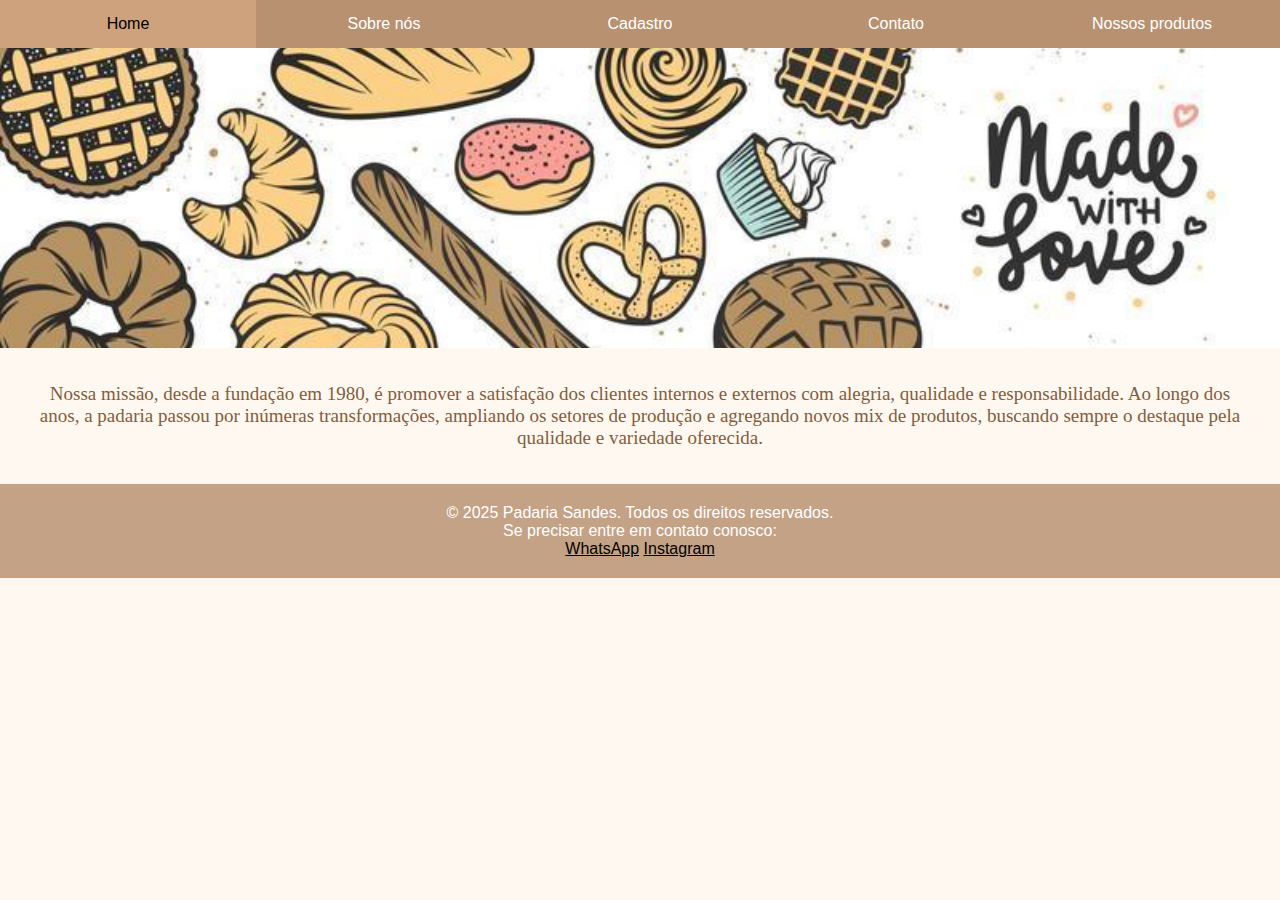
<file: Projeto de micro/index.html>
<!DOCTYPE html>
<html lang="pt-br">
<head>
    <meta charset="UTF-8">
    <meta name="viewport" content="width=device-width, initial-scale=1.0">
    
    <link rel="stylesheet" href="style.css">


    <link href="https://fonts.googleapis.com/css2?family=Roboto&display=swap" rel="stylesheet">

    <link rel="stylesheet" href="https://stackpath.bootstrapcdn.com/bootstrap/4.1.3/css/bootstrap.min.css" integrity="sha384-MCw98/SFnGE8fJT3GXwEOngsV7Zt27NXFoaoApmYm81iuXoPkFOJwJ8ERdknLPMO" crossorigin="anonymous">
    
    <link rel="stylesheet" href="style.css">

    <title>Padaria Sandes</title>

</head>
<body>
    <header>
        <nav class="menu">
            
            <ul>
                <li>
                    <a href="index.html" class="link">Home</a>
                </li>

                <li>
                    <a href="sobrenos.html" class="link">Sobre nós</a>
                </li>
                
                <li>
                    <a href="cadastro.html" class="link">Cadastro</a>
                </li>
                
                <li>
                    <a href="contato.html" class="link">Contato</a>
                </li>
                
                <li>
                    <a href="produtos.html" class="link">Nossos produtos</a>
                </li>

            </ul>
                
        </nav>
    </header>
    
    
    <div>
        <main>
            <div class="banner">
                <img src="bannerPadaria1.jpg"  alt="Banner oficial">
            </div>

            <div class="texto">
                <p>Nossa missão, desde a fundação em 1980, é promover a satisfação dos clientes internos e externos com alegria, qualidade e responsabilidade. Ao longo dos anos, a padaria passou por inúmeras transformações, ampliando os setores de produção e agregando novos mix de produtos, buscando sempre o destaque pela qualidade e variedade oferecida.</p>
            </div>
        </main>
    </div>


   <footer class="rodape">
    <div>
        <p>&copy; 2025 Padaria Sandes. Todos os direitos reservados.</p>
    </div>

    
    <div class="contato">
        <p>Se precisar entre em contato conosco:</p>
        <a href="11 988535498">WhatsApp</a>
        <a href="https://www.instagram.com/padariasandes?igsh=dmNjZTMwZ2xmNXNy">Instagram</a>
    </div>
   </footer>
    

</body>
</html>
</file>
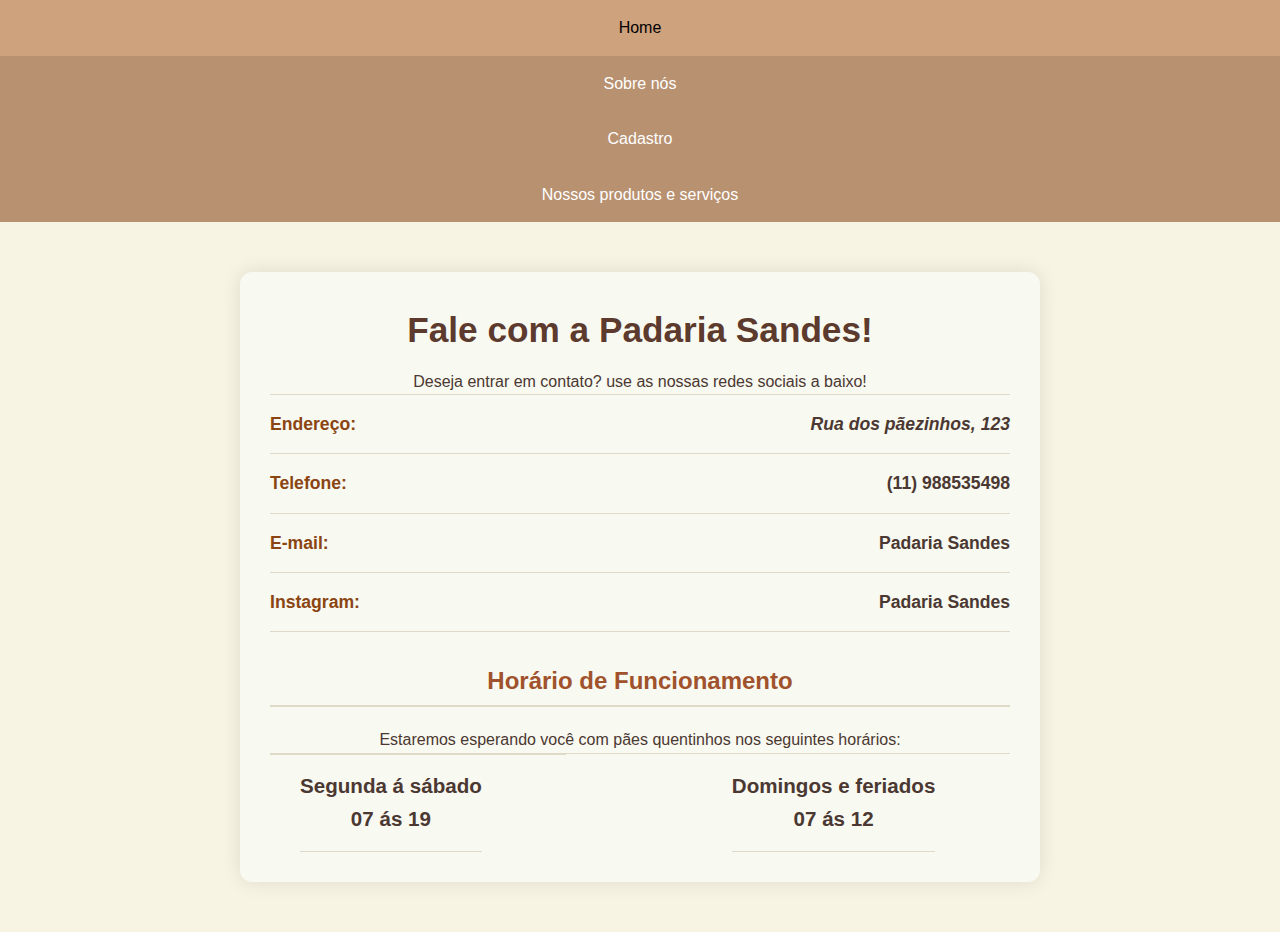
<file: contato.html>
<!DOCTYPE html>
<html lang="pt-br">
<head>
    <meta charset="UTF-8">
    <title>Contato da Padaria</title>
    <link rel= "stylesheet" href="stylec.css">
</head>
<body>
     <header>
        <nav class="menu">

           <li>
                    <a href="index.html" class="link">Home</a>
                </li>

                <li>
                    <a href="sobrenos.html" class="link">Sobre nós</a>
                </li>
                
                <li>
                    <a href="cadastro.html" class="link">Cadastro</a>
                </li>
                
                <li>
                    <a href="servicos.html" class="link">Nossos produtos e serviços</a>
                </li>

            </ul>
                
        </nav>
        
    </header>
    <main>
        <h1>Fale com a Padaria Sandes!</h1>
        
        <section>
            
            <p>Deseja entrar em contato? use as nossas redes sociais a baixo!</p>
            <ul>
                <li>
                    <strong>Endereço:</strong> 
                    <address > <a href="https://maps.app.goo.gl/kfFUEXCNnbMRjJYu8">Rua dos pãezinhos, 123 </a></address>
                </li>
                <li>
                    <strong>Telefone:</strong> 
                    <a href="tel:+5511988535498">(11) 988535498</a>
                </li>
                <li>
                    <strong>E-mail:</strong> 
                    <a href="mailto:padariasandes@gmail.com">Padaria Sandes</a>
                </li>
                <li><strong>Instagram:</strong>
                    <a href="https://www.instagram.com/padariasandes?igsh=MTFxZ3U0czhmaWlocw==">Padaria Sandes</a>
                </li>
            </ul>
        </section>

        <section>
            <h2>Horário de Funcionamento</h2>
            <p>Estaremos esperando você com pães quentinhos nos seguintes horários:</p>
            
            <h3>
                <div>
                <ul>
                <li>
                    <span>Segunda á sábado</span>
                <span>07 ás 19</span></li>
                
                <li><span>Domingos e feriados</span>
                <span>07 ás 12</span></li>
                </ul></div>
            </h3>
        </section>

    </main>
</body>
</html>
</file>
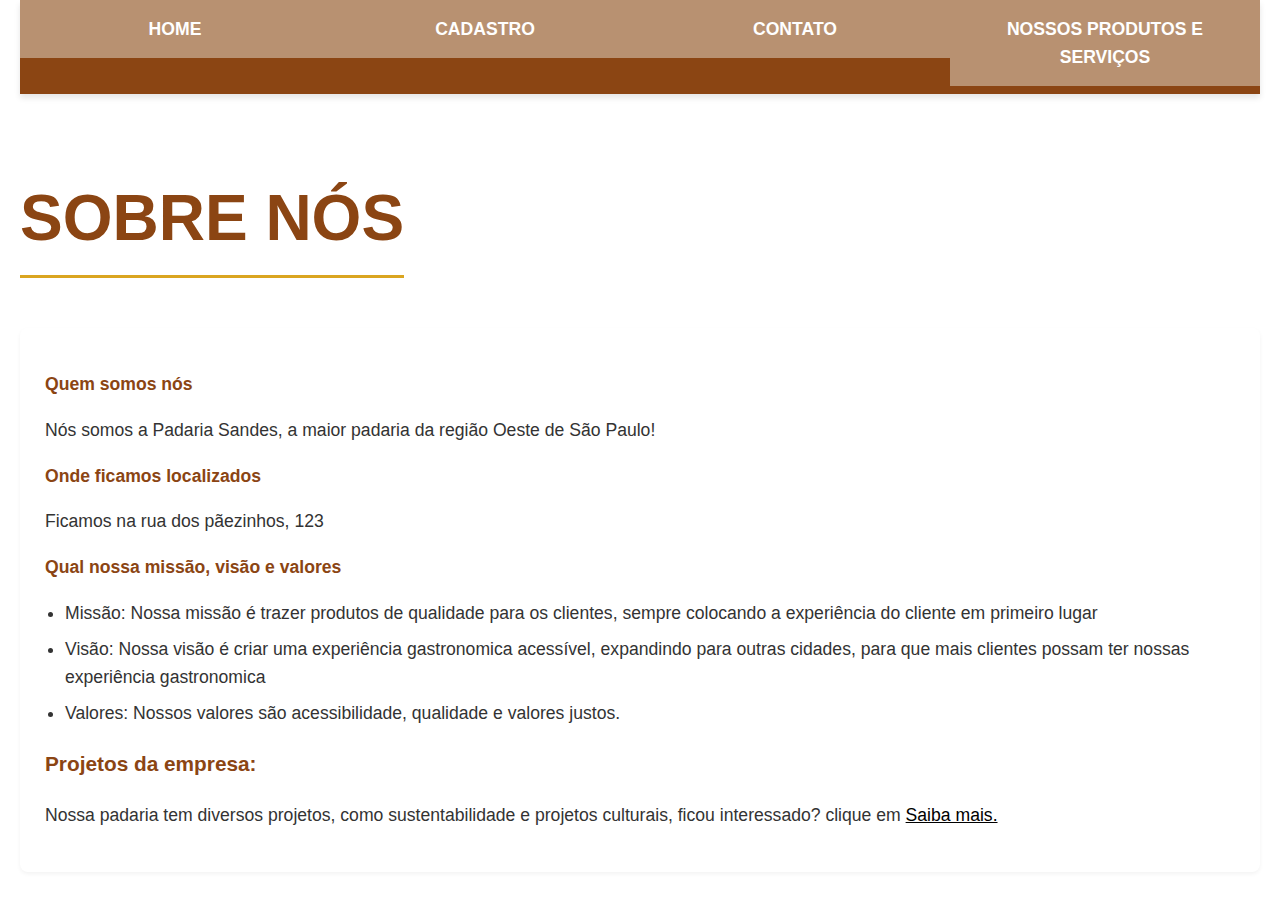
<file: sobrenos.html>
<!DOCTYPE html>
<html lang="pt-BR">

<head>
    <meta charset="UTF-8">
    <meta name="viewport" content="width=device-width, initial-scale=1.0">
    <title>Document</title>
    <link rel="stylesheet" href="stylesn.css">

    <header>
        <nav class="menu">
            
            <ul>
                <li>
                    <a href="index.html" class="link">Home</a>
                </li>
                
                <li>
                    <a href="cadastro.html" class="link">Cadastro</a>
                </li>
                
                <li>
                    <a href="contato.html" class="link">Contato</a>
                </li>
                
                <li>
                    <a href="servicos.html" class="link">Nossos produtos e serviços</a>
                </li>

            </ul>
                
        </nav>
        
    </header>

</head>

<body>

    <h1>SOBRE NÓS</h1>
        <div>
    <p><strong>Quem somos nós</strong></p>
    <p>Nós somos a Padaria Sandes, a maior padaria da região Oeste de São Paulo!</p>
        <p><strong>Onde ficamos localizados</strong></p>
        <p>Ficamos na rua dos pãezinhos, 123</p>
        <p><strong>Qual nossa missão, visão e valores</strong></p>
        <ul><li>Missão: Nossa missão é trazer produtos de qualidade para os clientes, sempre colocando a experiência do cliente em primeiro lugar
        </li>
        <li>Visão: Nossa visão é criar uma experiência gastronomica acessível, expandindo para outras cidades, para que mais clientes possam ter nossas experiência gastronomica
        </li>
        <li>Valores: Nossos valores são acessibilidade, qualidade e valores justos.
        </li>
    </ul>
        <h3>Projetos da empresa: </h3>
     <p> Nossa padaria tem diversos projetos, como sustentabilidade e projetos culturais,  ficou interessado? clique em <a href="projetos.html">Saiba mais.</a></p>
       
</div>

</body>

</html>
</file>
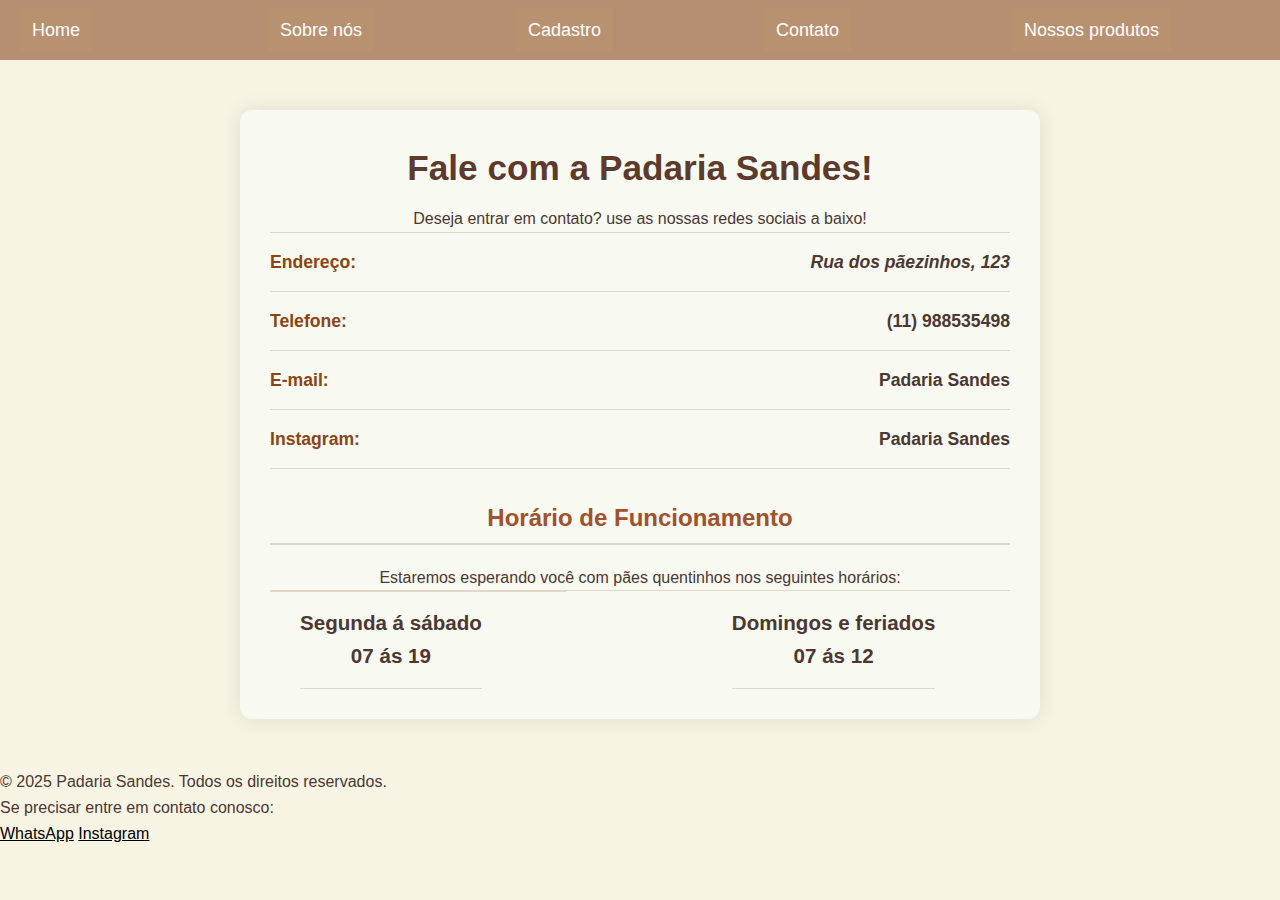
<file: Projeto de micro/contato.html>
<!DOCTYPE html>
<html lang="pt-br">
<head>
    <meta charset="UTF-8">

     <link rel="stylesheet" href="https://stackpath.bootstrapcdn.com/bootstrap/4.1.3/css/bootstrap.min.css" integrity="sha384-MCw98/SFnGE8fJT3GXwEOngsV7Zt27NXFoaoApmYm81iuXoPkFOJwJ8ERdknLPMO" crossorigin="anonymous">
    <link rel= "stylesheet" href="stylec.css">
    <title>Contato da Padaria</title>


</head>
<body>
    <header>
        <nav class="menu">
            
            <ul>
                <li>
                    <a href="index.html" class="link">Home</a>
                </li>

                <li>
                    <a href="sobrenos.html" class="link">Sobre nós</a>
                </li>
                
                <li>
                    <a href="cadastro.html" class="link">Cadastro</a>
                </li>
                
                <li>
                    <a href="contato.html" class="link">Contato</a>
                </li>
                
                <li>
                    <a href="produtos.html" class="link">Nossos produtos</a>
                </li>

            </ul>
                
        </nav>
        
    </header>
    
    <main>
        <h1>Fale com a Padaria Sandes!</h1>
        
        <section>
            
            <p>Deseja entrar em contato? use as nossas redes sociais a baixo!</p>
            <ul>
                <li>
                    <strong>Endereço:</strong> 
                    <address > <a href="https://maps.app.goo.gl/kfFUEXCNnbMRjJYu8">Rua dos pãezinhos, 123 </a></address>
                </li>
                <li>
                    <strong>Telefone:</strong> 
                    <a href="tel:+5511988535498">(11) 988535498</a>
                </li>
                <li>
                    <strong>E-mail:</strong> 
                    <a href="mailto:padariasandes@gmail.com">Padaria Sandes</a>
                </li>
                <li><strong>Instagram:</strong>
                    <a href="https://www.instagram.com/padariasandes?igsh=MTFxZ3U0czhmaWlocw==">Padaria Sandes</a>
                </li>
            </ul>
        </section>

        <section>
            <h2>Horário de Funcionamento</h2>
            <p>Estaremos esperando você com pães quentinhos nos seguintes horários:</p>
            
            <h3>
                <div>
                <ul>
                <li>
                    <span>Segunda á sábado</span>
                <span>07 ás 19</span></li>
                
                <li><span>Domingos e feriados</span>
                <span>07 ás 12</span></li>
                </ul></div>
            </h3>
        </section>

    </main>
    <footer class="rodape">
    <div>
        <p>&copy; 2025 Padaria Sandes. Todos os direitos reservados.</p>
    </div>

    
    <div class="contato">
        <p>Se precisar entre em contato conosco:</p>
        <a href="11 988535498">WhatsApp</a>
        <a href="https://www.instagram.com/padariasandes?igsh=dmNjZTMwZ2xmNXNy">Instagram</a>
    </div>
   </footer>
    
</body>
</html>
</file>
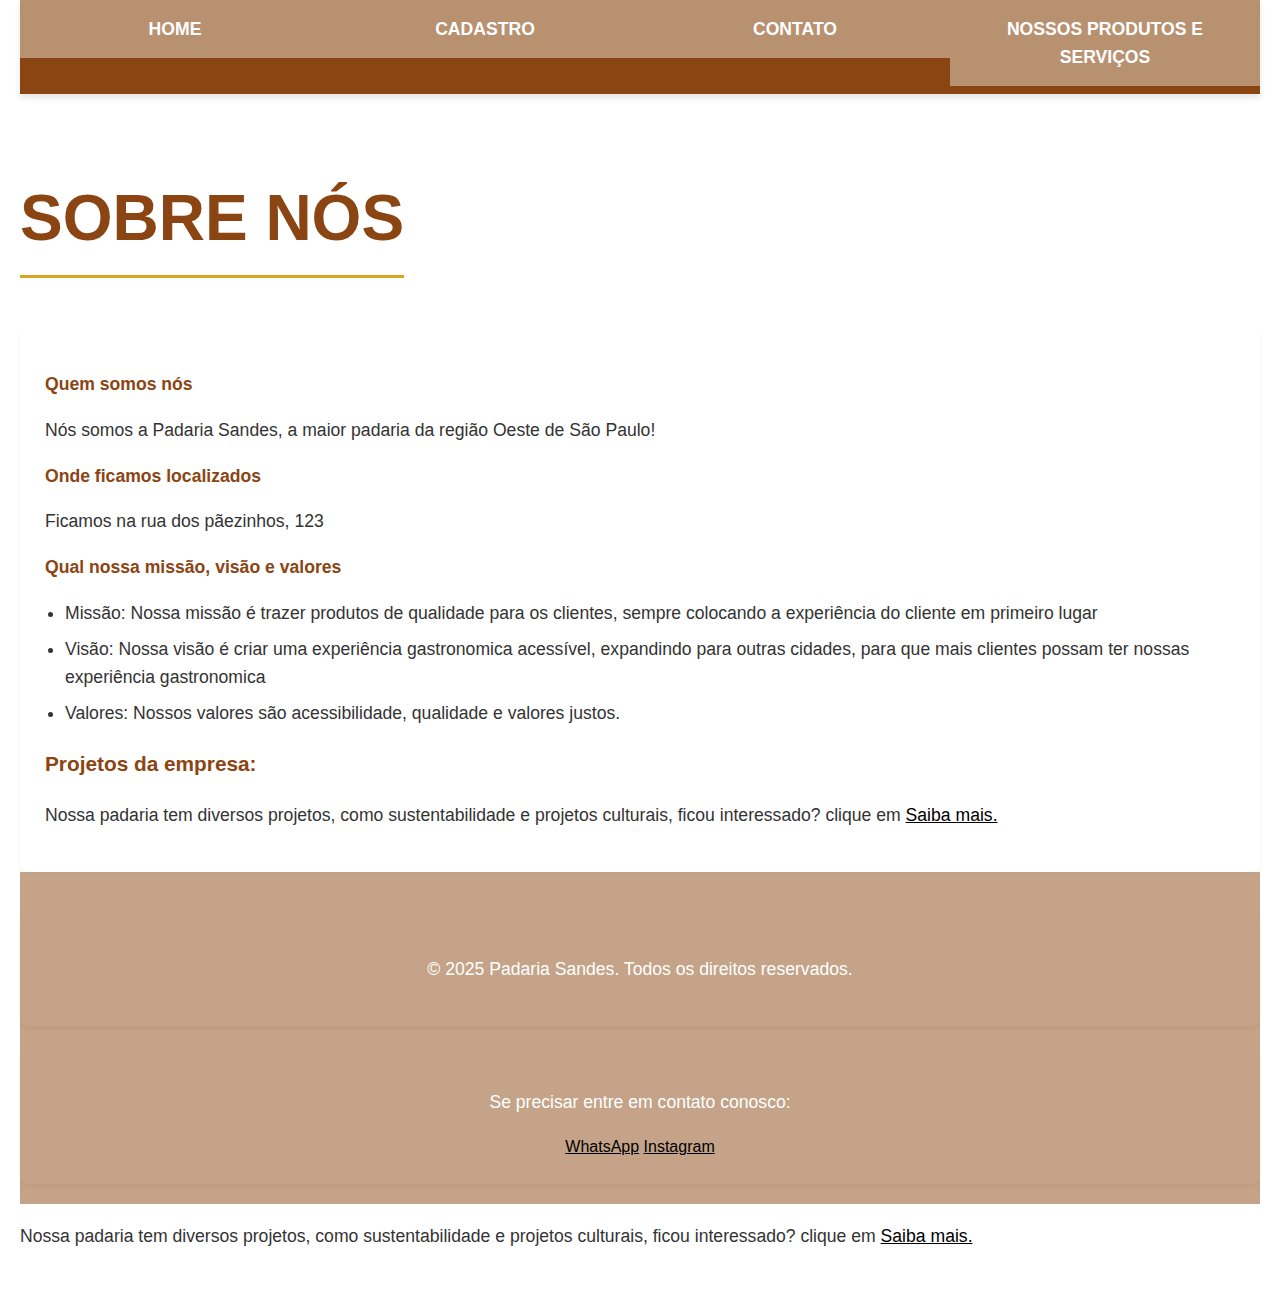
<file: Projeto de micro/sobrenos.html>
<!DOCTYPE html>
<html lang="pt-BR">

<head>
    <meta charset="UTF-8">
    <meta name="viewport" content="width=device-width, initial-scale=1.0">
    <title>Document</title>
    <link rel="stylesheet" href="stylesn.css">
    <header>
        <nav class="menu">
            
            <ul>
                <li>
                    <a href="index.html" class="link">Home</a>
                </li>
                
                <li>
                    <a href="cadastro.html" class="link">Cadastro</a>
                </li>
                
                <li>
                    <a href="contato.html" class="link">Contato</a>
                </li>
                
                <li>
                    <a href="servicos.html" class="link">Nossos produtos e serviços</a>
                </li>

            </ul>
                
        </nav>
        
    </header>

</head>

<body>

    <h1>SOBRE NÓS</h1>
        <div>
    <p><strong>Quem somos nós</strong></p>
    <p>Nós somos a Padaria Sandes, a maior padaria da região Oeste de São Paulo!</p>
        <p><strong>Onde ficamos localizados</strong></p>
        <p>Ficamos na rua dos pãezinhos, 123</p>
        <p><strong>Qual nossa missão, visão e valores</strong></p>
        <ul><li>Missão: Nossa missão é trazer produtos de qualidade para os clientes, sempre colocando a experiência do cliente em primeiro lugar
        </li>
        <li>Visão: Nossa visão é criar uma experiência gastronomica acessível, expandindo para outras cidades, para que mais clientes possam ter nossas experiência gastronomica
        </li>
        <li>Valores: Nossos valores são acessibilidade, qualidade e valores justos.
        </li>
    </ul>
        <h3>Projetos da empresa: </h3>
     <p> Nossa padaria tem diversos projetos, como sustentabilidade e projetos culturais,  ficou interessado? clique em <a href="https://www.instagram.com/padariasandes/">Saiba mais.</a></p>
       
</div>
<footer class="rodape">
    <div>
        <p>&copy; 2025 Padaria Sandes. Todos os direitos reservados.</p>
    </div>

    
    <div class="contato">
        <p>Se precisar entre em contato conosco:</p>
        <a href="11 988535498">WhatsApp</a>
        <a href="https://www.instagram.com/padariasandes?igsh=dmNjZTMwZ2xmNXNy">Instagram</a>
    </div>
   </footer>
    
     <p> Nossa padaria tem diversos projetos, como sustentabilidade e projetos culturais,  ficou interessado? clique em <a href="projetos.html">Saiba mais.</a></p>
       
</div>

</body>

</html>
</file>
<file: Projeto de micro/style.css>
* {
  margin: 0;
  padding: 0;
  box-sizing: border-box;
}


body {
  background-color: #fff8f0;
  font-family: Arial, sans-serif;
  margin: 0;  
  height: 100%;
}

.menu ul {
  list-style: none;
  margin: 0;
  padding: 0;
  display: flex;
}

.menu li {
  flex: 1;
}

.menu a {
  display: block;
  text-align: center;
  padding: 15px;
  color: rgb(255, 255, 255);
  text-decoration: none;
  background-color: #b89171;
  transition: background-color 0.3s;
}


.menu a:hover {
  background-color: #CEA27D;
}

a  {
  color: rgb(0, 0, 0);
  text-align: center;
}

nav a:hover {
  color: #000000;
}


.texto {
  color: rgba(0, 0, 0, 0.986);
  text-align: center;
  font-size: 19px;
  padding: 35px;
  font-family: "Georgia", serif;
  color: #835d3e;
}


.banner img {
  width: 100%;
  height: 300px;     
  object-fit: cover; 
  display: block;
}


.rodape {
  background-color: #b89171d5;
  color: white;
  text-align: center;
  padding: 20px 0;
  position: relative;
  bottom: 0;
  width: 100%;
}
</file>
<file: stylec.css>
* {
    margin: 0;
    padding: 0;
    box-sizing: border-box;
}

body {
    font-family: 'Segoe UI', Tahoma, Geneva, Verdana, sans-serif;
    background-color: #F8F4E3; 
    color: #4B3832; 
    line-height: 1.6;
}


main {
    max-width: 800px;
    margin: 50px auto;
    padding: 30px;
    background-color: #f8f9f0; 
    border-radius: 12px; 
    box-shadow: 0 0 20px rgba(0, 0, 0, 0.1);
    text-align: center;
}

main h1 {
    color: #5C3A2D; 
    text-align: center;
    margin-bottom: 10px;
    font-size: 2.2em;
    text-align: center;
}

main h2 {
    color: #A0522D; 
    border-bottom: 2px solid #E0D9C7; 
    padding-bottom: 5px;
    margin-top: 30px;
    margin-bottom: 20px;
    text-align: center;
}



main ul {
    list-style: none; 
    padding: 0;
    border-top: 1px solid #E0D9C7; 
}

main ul li {
    display: flex; 
    justify-content: space-between; 
    
    padding: 15px 0;
    border-bottom: 1px solid #E0D9C7;
    font-size: 1.1em;
}

main ul li strong {
    
    flex-basis: 35%; 
    color: #8B4513; 
}


main ul li address,
main ul li a {
    flex-basis: 65%; 
    text-align: right; 
    color: #4B3832;
    text-decoration: none;
    display: block; 
}

main ul li a:hover {
    color: #FFD700; 
    text-decoration: underline;
}



main h3 {
    
    display: grid;
    grid-template-columns: 40% 60%; 
    padding: 0;
    border-top: 1px solid #E0D9C7;
}

main h3 li {
    padding: 15px 0;
    border-bottom: 1px solid #E0D9C7;
    font-size: 1.1em;
}

main li {
    font-weight: bold;
    text-align: right; 
    color: #4B3832;
    Display: flex;
    justify-content: center;
    align-items: center;
    Text-align: left;


}

main h3 ul {
    padding-left: 30px;
    Display: flex;
    align-items: center;
    justify-content: space-between;
    gap: 250px;

}
main h3 ul li {
    display: flex;
    flex: 1;
    Flex-direction : column;
}
    main h3 ul li span {
        Text-wrap : nowrap;
        justify-content: space-between;
        display: flex;
        flex-direction: column;
        
    }
    
.menu a:hover {
  background-color: #CEA27D;
}

a  {
  color: rgb(0, 0, 0);
  text-align: center;
}

nav a:hover {
  color: #000000;
}
.menu ul {
  list-style: none;
  margin: 0;
  padding: 0;
  display: flex;
}

.menu li {
  flex: 1;
}

.menu a {
  display: block;
  text-align: center;
  padding: 15px;
  color: rgb(255, 255, 255);
  text-decoration: none;
  background-color: #b89171;
  transition: background-color 0.3s;
}
</file>
<file: stylesn.css>
:root {
    --cor-principal: #8B4513; 
    --cor-fundo: ##CEA27D; 
    --cor-destaque: #DAA520; 
    --cor-texto: #333;
}

body {
    font-family: Comic Sans MS, sans-serif;
    background-color: var(--cor-fundo);
    color: var(--cor-texto);
    margin: 0;
    padding: 0 20px 40px 20px;
    line-height: 1.6;
}

h1 {
    color: var(--cor-principal);
    text-align: center;
    font-size: 4.0em;
    padding-top: 30px;
    margin-bottom: 30px;
    border-bottom: 3px solid var(--cor-destaque);
    display: inline-block;
    padding-bottom: 5px;
}

h3 {
    color: var(--cor-principal);
    font-size: 1.3em;
    margin-top: 20px;
}

p, li {
    font-size: 1.1em;
}

strong {
    color: var(--cor-principal);
}

.menu {
    background-color: var(--cor-principal);
    box-shadow: 0 4px 6px rgba(0, 0, 0, 0.1);
}

.menu-h {
    list-style: none;
    margin: 0;
    padding: 0;
    display: flex;
    justify-content: center;
}

.menu-h li {
    padding: 15px 25px;
}

.link {
    text-decoration: none;
    color: var(--cor-texto-claro);
    font-weight: bold;
    text-transform: uppercase;
    transition: color 0.3s, background-color 0.3s;
    padding: 15px 0;
}

.link:hover {
    color: var(--cor-destaque);
}

div {
    padding: 25px;
    margin-top: 20px;
    border-radius: 8px;
    box-shadow: 0 2px 4px rgba(0, 0, 0, 0.05);
}

ul {
    list-style: disc;
    margin-left: 20px;
    padding-left: 0;
}

ul li {
    margin-bottom: 8px;
}

h3 a {
    color: var(--cor-destaque);
    text-decoration: underline;
    font-weight: bold;
    transition: color 0.3s;
}

h3 a:hover {
    color: var(--cor-principal);
}

@media (max-width: 768px) {
    .menu-h {
        flex-direction: column;
        align-items: center;
    }

    .menu-h li {
        width: 100%;
        text-align: center;
        padding: 10px 0;
        border-bottom: 1px solid rgba(255, 255, 255, 0.1);
    }

    .menu-h li:last-child {
        border-bottom: none;
    }
}


.menu a:hover {
  background-color: #CEA27D;
}

a  {
  color: rgb(0, 0, 0);
  text-align: center;
}

nav a:hover {
  color: #000000;
}
.menu ul {
  list-style: none;
  margin: 0;
  padding: 0;
  display: flex;
}

.menu li {
  flex: 1;
}

.menu a {
  display: block;
  text-align: center;
  padding: 15px;
  color: rgb(255, 255, 255);
  text-decoration: none;
  background-color: #b89171;
  transition: background-color 0.3s;
}
div h3 p {
    color: #000000;
    

}
</file>
<file: Projeto de micro/stylec.css>
body {
    font-family: 'Segoe UI', Tahoma, Geneva, Verdana, sans-serif;
    background-color: #F8F4E3; 
    color: #4B3832; 
    line-height: 1.6;
}


main {
    max-width: 800px;
    margin: 50px auto;
    padding: 30px;
    background-color: #f8f9f0; 
    border-radius: 12px; 
    box-shadow: 0 0 20px rgba(0, 0, 0, 0.1);
    text-align: center;
}

main h1 {
    color: #5C3A2D; 
    text-align: center;
    margin-bottom: 10px;
    font-size: 2.2em;
    text-align: center;
}

main h2 {
    color: #A0522D; 
    border-bottom: 2px solid #E0D9C7; 
    padding-bottom: 5px;
    margin-top: 30px;
    margin-bottom: 20px;
    text-align: center;
}



main ul {
    list-style: none; 
    padding: 0;
    border-top: 1px solid #E0D9C7; 
}

main ul li {
    display: flex; 
    justify-content: space-between; 
    
    padding: 15px 0;
    border-bottom: 1px solid #E0D9C7;
    font-size: 1.1em;
}

main ul li strong {
    
    flex-basis: 35%; 
    color: #8B4513; 
}


main ul li address,
main ul li a {
    flex-basis: 65%; 
    text-align: right; 
    color: #4B3832;
    text-decoration: none;
    display: block; 
}

main ul li a:hover {
    color: #FFD700; 
    text-decoration: underline;
}



main h3 {
    
    display: grid;
    grid-template-columns: 40% 60%; 
    padding: 0;
    border-top: 1px solid #E0D9C7;
}

main h3 li {
    padding: 15px 0;
    border-bottom: 1px solid #E0D9C7;
    font-size: 1.1em;
}

main li {
    font-weight: bold;
    text-align: right; 
    color: #4B3832;
    Display: flex;
    justify-content: center;
    align-items: center;
    Text-align: left;


}

main h3 ul {
    padding-left: 30px;
    Display: flex;
    align-items: center;
    justify-content: space-between;
    gap: 250px;

}
main h3 ul li {
    display: flex;
    flex: 1;
    Flex-direction : column;
}
    main h3 ul li span {
        Text-wrap : nowrap;
        justify-content: space-between;
        display: flex;
        flex-direction: column;
        
    }

* { box-sizing: border-box; margin: 0; padding: 0; }


header {
  width: 100%;
  background-color: #b68f72; 
}


nav.menu {
  width: 100%;
}
nav.menu ul {
  display: flex !important;           
  flex-direction: row;                
  justify-content: space-around;      
  align-items: center;
  list-style: none;
  height: 60px;                       
  margin: 0;
  padding: 0 20px;                    
  flex-wrap: nowrap;                  
}


nav.menu ul li {
  margin: 0;
  padding: 0;
}
nav.menu ul li a {
  display: inline-block;
  color: #fff;
  text-decoration: none;
  font-size: 18px;
  font-weight: 500;
  padding: 8px 12px;
  white-space: nowrap; 
}


nav.menu ul li a:hover { opacity: 0.9; }

@media (max-width: 600px) {
  nav.menu ul {
    flex-direction: column;
    height: auto;
    gap: 10px;
    padding: 12px;
    align-items: flex-start; 
  }

  nav.menu ul li a {
    font-size: 20px;
  }
}


* {
    margin: 0;
    padding: 0;
    box-sizing: border-box;
}

body {
    font-family: 'Segoe UI', Tahoma, Geneva, Verdana, sans-serif;
    background-color: #F8F4E3; 
    color: #4B3832; 
    line-height: 1.6;
}


main {
    max-width: 800px;
    margin: 50px auto;
    padding: 30px;
    background-color: #f8f9f0; 
    border-radius: 12px; 
    box-shadow: 0 0 20px rgba(0, 0, 0, 0.1);
    text-align: center;
}

main h1 {
    color: #5C3A2D; 
    text-align: center;
    margin-bottom: 10px;
    font-size: 2.2em;
    text-align: center;
}

main h2 {
    color: #A0522D; 
    border-bottom: 2px solid #E0D9C7; 
    padding-bottom: 5px;
    margin-top: 30px;
    margin-bottom: 20px;
    text-align: center;
}



main ul {
    list-style: none; 
    padding: 0;
    border-top: 1px solid #E0D9C7; 
}

main ul li {
    display: flex; 
    justify-content: space-between; 
    
    padding: 15px 0;
    border-bottom: 1px solid #E0D9C7;
    font-size: 1.1em;
}

main ul li strong {
    
    flex-basis: 35%; 
    color: #8B4513; 
}


main ul li address,
main ul li a {
    flex-basis: 65%; 
    text-align: right; 
    color: #4B3832;
    text-decoration: none;
    display: block; 
}

main ul li a:hover {
    color: #FFD700; 
    text-decoration: underline;
}



main h3 {
    
    display: grid;
    grid-template-columns: 40% 60%; 
    padding: 0;
    border-top: 1px solid #E0D9C7;
}

main h3 li {
    padding: 15px 0;
    border-bottom: 1px solid #E0D9C7;
    font-size: 1.1em;
}

main li {
    font-weight: bold;
    text-align: right; 
    color: #4B3832;
    Display: flex;
    justify-content: center;
    align-items: center;
    Text-align: left;


}

main h3 ul {
    padding-left: 30px;
    Display: flex;
    align-items: center;
    justify-content: space-between;
    gap: 250px;

}
main h3 ul li {
    display: flex;
    flex: 1;
    Flex-direction : column;
}
    main h3 ul li span {
        Text-wrap : nowrap;
        justify-content: space-between;
        display: flex;
        flex-direction: column;
        
    }
    
.menu a:hover {
  background-color: #CEA27D;
}

a  {
  color: rgb(0, 0, 0);
  text-align: center;
}

nav a:hover {
  color: #000000;
}
.menu ul {
  list-style: none;
  margin: 0;
  padding: 0;
  display: flex;
}

.menu li {
  flex: 1;
}

.menu a {
  display: block;
  text-align: center;
  padding: 15px;
  color: rgb(255, 255, 255);
  text-decoration: none;
  background-color: #b89171;
  transition: background-color 0.3s;
}
</file>
<file: Projeto de micro/stylesn.css>
:root {
    --cor-principal: #8B4513; 
    --cor-fundo: ##CEA27D; 
    --cor-destaque: #DAA520; 
    --cor-texto: #333;
}

body {
    font-family: Comic Sans MS, sans-serif;
    background-color: var(--cor-fundo);
    color: var(--cor-texto);
    margin: 0;
    padding: 0 20px 40px 20px;
    line-height: 1.6;
}

h1 {
    color: var(--cor-principal);
    text-align: center;
    font-size: 4.0em;
    padding-top: 30px;
    margin-bottom: 30px;
    border-bottom: 3px solid var(--cor-destaque);
    display: inline-block;
    padding-bottom: 5px;
}

h3 {
    color: var(--cor-principal);
    font-size: 1.3em;
    margin-top: 20px;
}

p, li {
    font-size: 1.1em;
}

strong {
    color: var(--cor-principal);
}

.menu {
    background-color: var(--cor-principal);
    box-shadow: 0 4px 6px rgba(0, 0, 0, 0.1);
}

.menu-h {
    list-style: none;
    margin: 0;
    padding: 0;
    display: flex;
    justify-content: center;
}

.menu-h li {
    padding: 15px 25px;
}

.link {
    text-decoration: none;
    color: var(--cor-texto-claro);
    font-weight: bold;
    text-transform: uppercase;
    transition: color 0.3s, background-color 0.3s;
    padding: 15px 0;
}

.link:hover {
    color: var(--cor-destaque);
}

div {
    padding: 25px;
    margin-top: 20px;
    border-radius: 8px;
    box-shadow: 0 2px 4px rgba(0, 0, 0, 0.05);
}

ul {
    list-style: disc;
    margin-left: 20px;
    padding-left: 0;
}

ul li {
    margin-bottom: 8px;
}

h3 a {
    color: var(--cor-destaque);
    text-decoration: underline;
    font-weight: bold;
    transition: color 0.3s;
}

h3 a:hover {
    color: var(--cor-principal);
}

@media (max-width: 768px) {
    .menu-h {
        flex-direction: column;
        align-items: center;
    }

    .menu-h li {
        width: 100%;
        text-align: center;
        padding: 10px 0;
        border-bottom: 1px solid rgba(255, 255, 255, 0.1);
    }

    .menu-h li:last-child {
        border-bottom: none;
    }
}


.menu a:hover {
  background-color: #CEA27D;
}

a  {
  color: rgb(0, 0, 0);
  text-align: center;
}

nav a:hover {
  color: #000000;
}
.menu ul {
  list-style: none;
  margin: 0;
  padding: 0;
  display: flex;
}

.menu li {
  flex: 1;
}

.menu a {
  display: block;
  text-align: center;
  padding: 15px;
  color: rgb(255, 255, 255);
  text-decoration: none;
  background-color: #b89171;
  transition: background-color 0.3s;
}
div h3 p {
    color: #000000;
    

}

main {
    max-width: 800px;
    margin: auto;
    padding: 20px;
}

/* RESPONSIVIDADE */
@media (max-width: 768px) {
    .menu ul {
        flex-direction: column;
        text-align: center;
        gap: 10px;
    }

    main {
        padding: 10px;
    }
}

@media (max-width: 480px) {
    h1 {
        font-size: 1.6rem;
        text-align: center;
    }

    p, li {
        font-size: 1rem;
    }
}

header {
    width: 100%;
    background-color: #b68f72;
}


:root {
    --cor-principal: #8B4513; 
    --cor-fundo: ##CEA27D; 
    --cor-destaque: #DAA520; 
    --cor-texto: #333;
}

body {
    font-family: Comic Sans MS, sans-serif;
    background-color: var(--cor-fundo);
    color: var(--cor-texto);
    margin: 0;
    padding: 0 20px 40px 20px;
    line-height: 1.6;
}

h1 {
    color: var(--cor-principal);
    text-align: center;
    font-size: 4.0em;
    padding-top: 30px;
    margin-bottom: 30px;
    border-bottom: 3px solid var(--cor-destaque);
    display: inline-block;
    padding-bottom: 5px;
}

h3 {
    color: var(--cor-principal);
    font-size: 1.3em;
    margin-top: 20px;
}

p, li {
    font-size: 1.1em;
}

strong {
    color: var(--cor-principal);
}

.menu {
    background-color: var(--cor-principal);
    box-shadow: 0 4px 6px rgba(0, 0, 0, 0.1);
}

.menu-h {
    list-style: none;
    margin: 0;
    padding: 0;
    display: flex;
    justify-content: center;
}

.menu-h li {
    padding: 15px 25px;
}

.link {
    text-decoration: none;
    color: var(--cor-texto-claro);
    font-weight: bold;
    text-transform: uppercase;
    transition: color 0.3s, background-color 0.3s;
    padding: 15px 0;
}

.link:hover {
    color: var(--cor-destaque);
}

div {
    padding: 25px;
    margin-top: 20px;
    border-radius: 8px;
    box-shadow: 0 2px 4px rgba(0, 0, 0, 0.05);
}

ul {
    list-style: disc;
    margin-left: 20px;
    padding-left: 0;
}

ul li {
    margin-bottom: 8px;
}

h3 a {
    color: var(--cor-destaque);
    text-decoration: underline;
    font-weight: bold;
    transition: color 0.3s;
}

h3 a:hover {
    color: var(--cor-principal);
}

@media (max-width: 768px) {
    .menu-h {
        flex-direction: column;
        align-items: center;
    }

    .menu-h li {
        width: 100%;
        text-align: center;
        padding: 10px 0;
        border-bottom: 1px solid rgba(255, 255, 255, 0.1);
    }

    .menu-h li:last-child {
        border-bottom: none;
    }
}


.menu a:hover {
  background-color: #CEA27D;
}

a  {
  color: rgb(0, 0, 0);
  text-align: center;
}

nav a:hover {
  color: #000000;
}
.menu ul {
  list-style: none;
  margin: 0;
  padding: 0;
  display: flex;
}

.menu li {
  flex: 1;
}

.menu a {
  display: block;
  text-align: center;
  padding: 15px;
  color: rgb(255, 255, 255);
  text-decoration: none;
  background-color: #b89171;
  transition: background-color 0.3s;
}
div h3 p {
    color: #000000;
}

.rodape {
  background-color: #b89171d5;
  color: white;
  text-align: center;
  padding: 20px 0;
  position: relative;
  bottom: 0;
  width: 100%;
}
</file>
